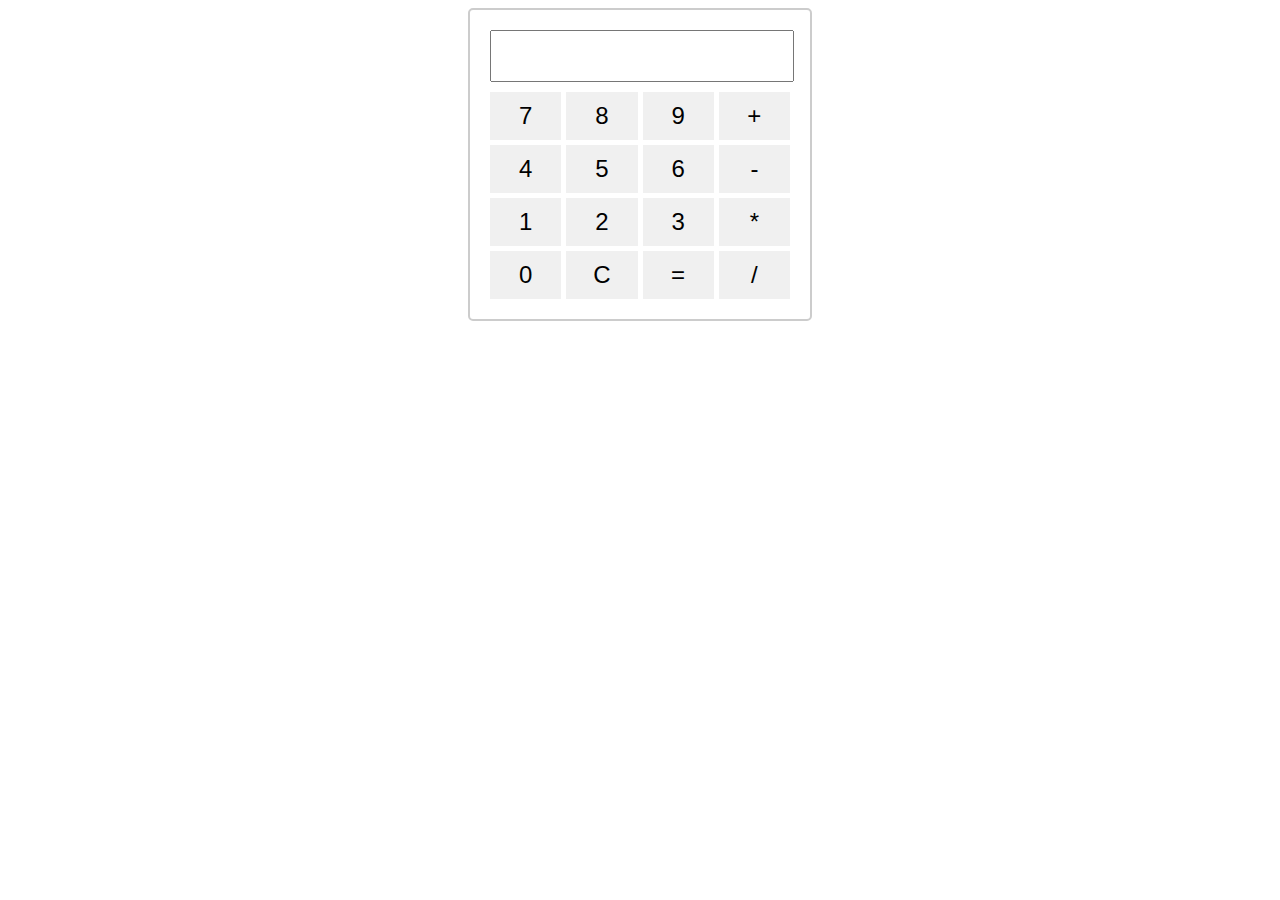
<file: Calculator/index.html>
<!DOCTYPE html>
<html lang="en">
<head>
    <meta charset="UTF-8">
    <meta name="viewport" content="width=device-width, initial-scale=1.0">
    <title>Basic Calculator</title>
    <link rel="stylesheet" href="styles.css">
</head>
<body>
    <div class="calculator">
        <input type="text" id="display" readonly>
        <div class="buttons">
            <button onclick="appendNumber('7')">7</button>
            <button onclick="appendNumber('8')">8</button>
            <button onclick="appendNumber('9')">9</button>
            <button onclick="setOperator('+')">+</button>
            <button onclick="appendNumber('4')">4</button>
            <button onclick="appendNumber('5')">5</button>
            <button onclick="appendNumber('6')">6</button>
            <button onclick="setOperator('-')">-</button>
            <button onclick="appendNumber('1')">1</button>
            <button onclick="appendNumber('2')">2</button>
            <button onclick="appendNumber('3')">3</button>
            <button onclick="setOperator('*')">*</button>
            <button onclick="appendNumber('0')">0</button>
            <button onclick="clearDisplay()">C</button>
            <button onclick="calculateResult()">=</button>
            <button onclick="setOperator('/')">/</button>
        </div>
    </div>
    <script src="script.js"></script>
</body>
</html>
</file>
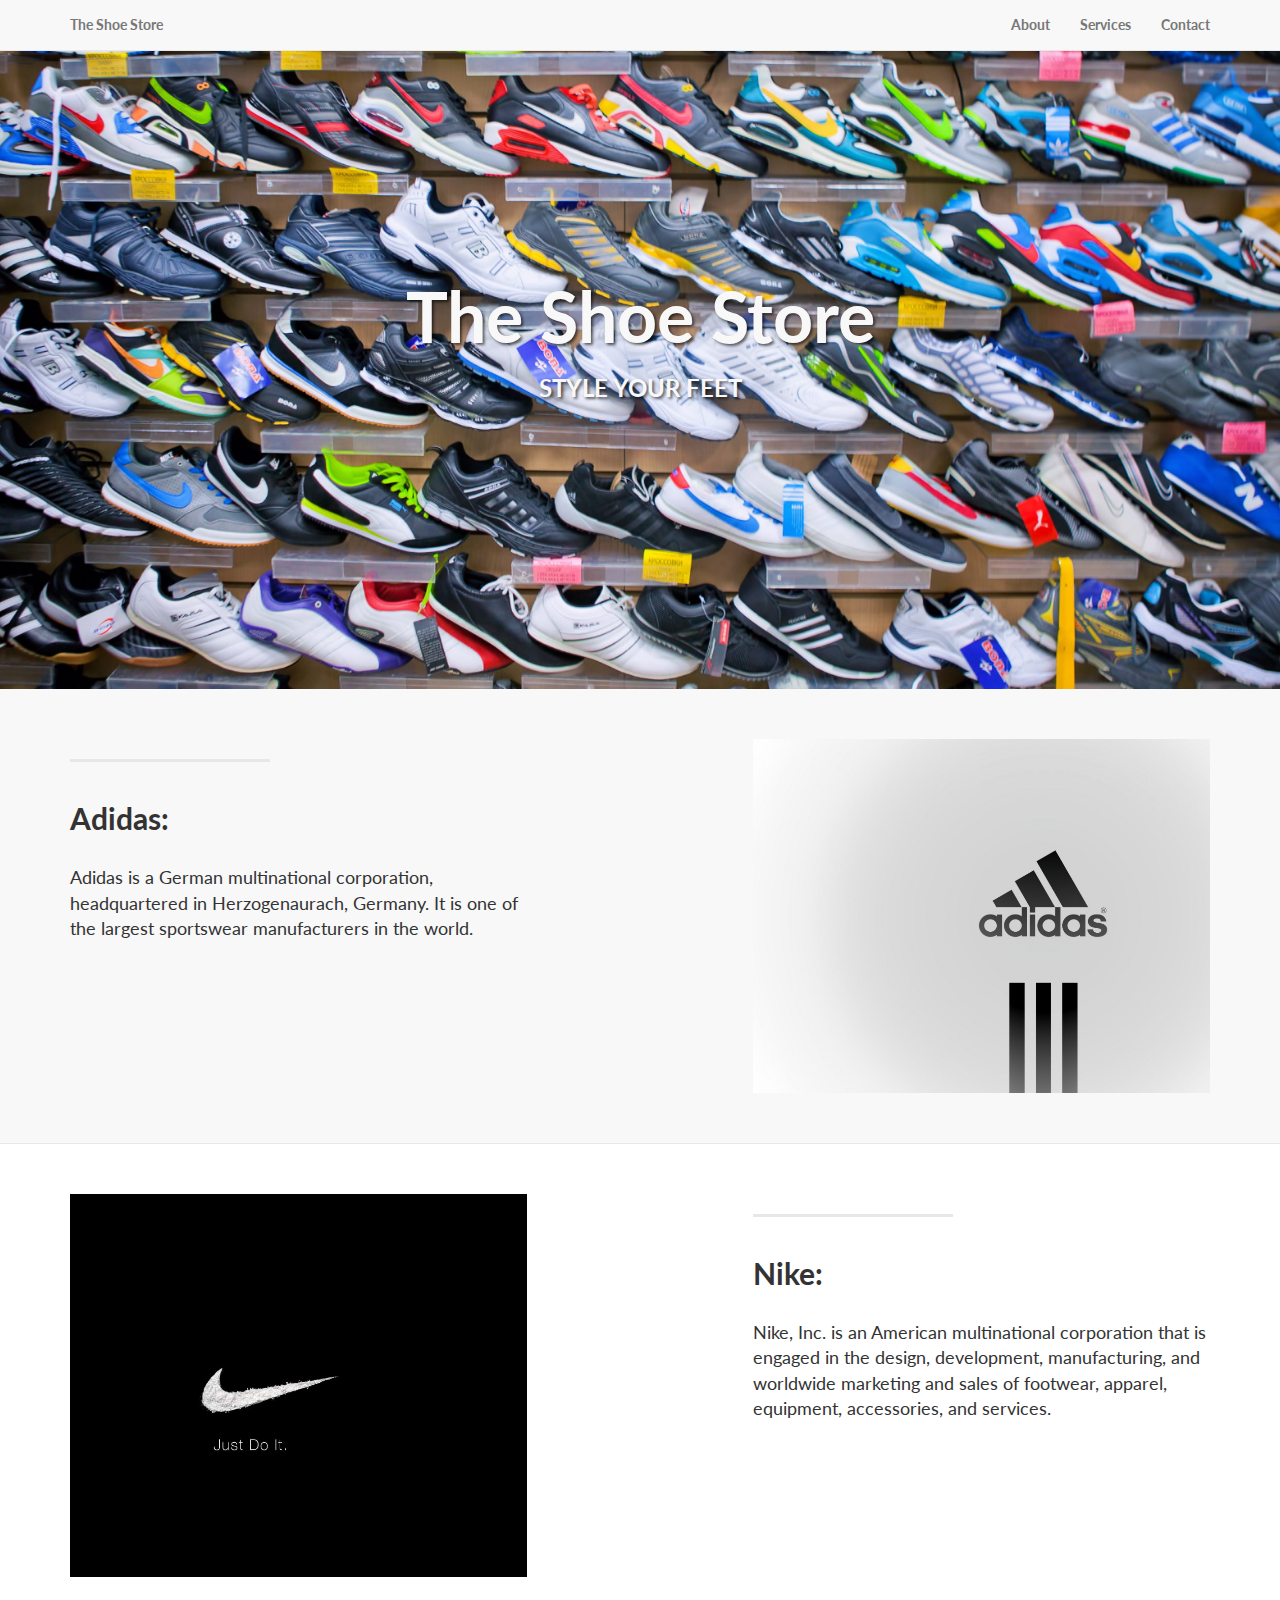
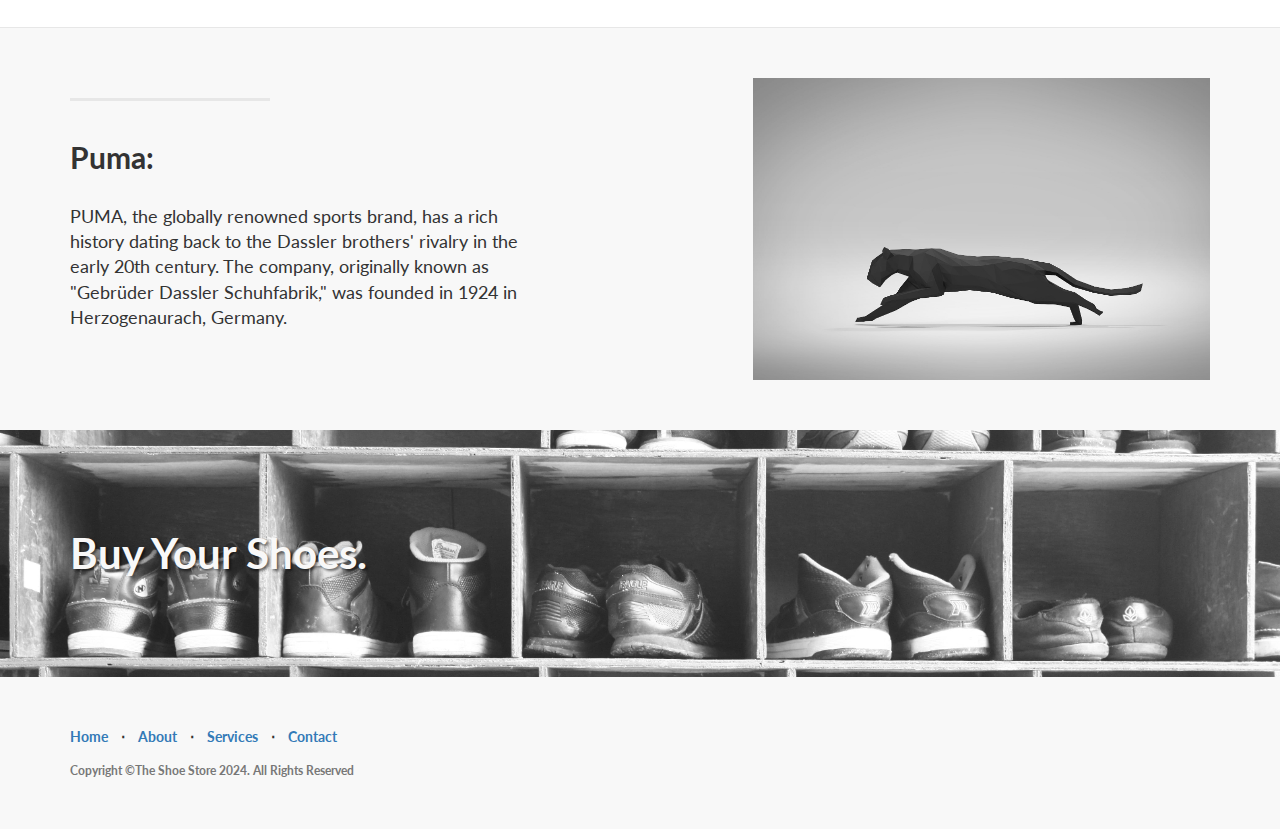
<file: Landing Page/index.html>
<!DOCTYPE html>
<html lang="en">

<head>

    <meta charset="utf-8">
    <meta http-equiv="X-UA-Compatible" content="IE=edge">
    <meta name="viewport" content="width=device-width, initial-scale=1">
    <meta name="description" content="">
    <meta name="author" content="">

    <title>Landing Page</title>

    <link href="css/bootstrap.min.css" rel="stylesheet">

    <link href="css/landing-page.css" rel="stylesheet">

    <link href="font-awesome/css/font-awesome.min.css" rel="stylesheet" type="text/css">
    <link href="https://fonts.googleapis.com/css?family=Lato:300,400,700,300italic,400italic,700italic" rel="stylesheet" type="text/css">


</head>

<body>

    <nav class="navbar navbar-default navbar-fixed-top topnav" role="navigation">
        <div class="container topnav">
            <div class="navbar-header">
                <button type="button" class="navbar-toggle" data-toggle="collapse" data-target="#bs-example-navbar-collapse-1">
                    <span class="sr-only">Toggle navigation</span>
                    <span class="icon-bar"></span>
                    <span class="icon-bar"></span>
                    <span class="icon-bar"></span>
                </button>
                <a class="navbar-brand topnav" href="#">The Shoe Store</a>
            </div>
            <div class="collapse navbar-collapse" id="bs-example-navbar-collapse-1">
                <ul class="nav navbar-nav navbar-right">
                    <li>
                        <a href="#about">About</a>
                    </li>
                    <li>
                        <a href="#services">Services</a>
                    </li>
                    <li>
                        <a href="#contact">Contact</a>
                    </li>
                </ul>
            </div>
        </div>
    </nav>
    <a name="about"></a>
    <div class="intro-header">
        <div class="container">

            <div class="row">
                <div class="col-lg-12">
                    <div class="intro-message">
                        <h1>The Shoe Store</h1>
                        <h3>STYLE YOUR FEET</h3>
                    </div>
                </div>
            </div>

        </div>

    </div>

	<a  name="services"></a>
    <div class="content-section-a">

        <div class="container">
            <div class="row">
                <div class="col-lg-5 col-sm-6">
                    <hr class="section-heading-spacer">
                    <div class="clearfix"></div>
                    <h2 class="section-heading">Adidas:<br></h2>
                    <p class="lead">Adidas is a German multinational corporation, headquartered in Herzogenaurach, Germany. It is one of the largest sportswear manufacturers in the world.</p>
                </div>
                <div class="col-lg-5 col-lg-offset-2 col-sm-6">
                    <img class="img-responsive" src="img/adidas.jpg" alt="">
                </div>
            </div>

        </div>

    </div>

    <div class="content-section-b">

        <div class="container">

            <div class="row">
                <div class="col-lg-5 col-lg-offset-1 col-sm-push-6  col-sm-6">
                    <hr class="section-heading-spacer">
                    <div class="clearfix"></div>
                    <h2 class="section-heading">Nike:</h2>
                    <p class="lead">Nike, Inc. is an American multinational corporation that is engaged in the design, development, manufacturing, and worldwide marketing and sales of footwear, apparel, equipment, accessories, and services.</p>
                </div>
                <div class="col-lg-5 col-sm-pull-6  col-sm-6">
                    <img class="img-responsive" src="img/nike.jpg" alt="">
                </div>
            </div>

        </div>

    </div>

    <div class="content-section-a">

        <div class="container">

            <div class="row">
                <div class="col-lg-5 col-sm-6">
                    <hr class="section-heading-spacer">
                    <div class="clearfix"></div>
                    <h2 class="section-heading">Puma:</h2>
                    <p class="lead">PUMA, the globally renowned sports brand, has a rich history dating back to the Dassler brothers' rivalry in the early 20th century. The company, originally known as "Gebrüder Dassler Schuhfabrik," was founded in 1924 in Herzogenaurach, Germany.</p>
                </div>
                <div class="col-lg-5 col-lg-offset-2 col-sm-6">
                    <img class="img-responsive" src="img/puma.jpg" alt="">
                </div>
            </div>

        </div>

    </div>

	<a  name="contact"></a>
    <div class="banner">

        <div class="container">

            <div class="row">
                <div class="col-lg-6">
                    <h2>Buy Your Shoes.</h2>
                </div>
            </div>

        </div>

    </div>
    <footer>
        <div class="container">
            <div class="row">
                <div class="col-lg-12">
                    <ul class="list-inline">
                        <li>
                            <a href="#">Home</a>
                        </li>
                        <li class="footer-menu-divider">&sdot;</li>
                        <li>
                            <a href="#about">About</a>
                        </li>
                        <li class="footer-menu-divider">&sdot;</li>
                        <li>
                            <a href="#services">Services</a>
                        </li>
                        <li class="footer-menu-divider">&sdot;</li>
                        <li>
                            <a href="#contact">Contact</a>
                        </li>
                    </ul>
                    <p class="copyright text-muted small">Copyright &copy;The Shoe Store 2024. All Rights Reserved</p>
                </div>
            </div>
        </div>
    </footer>
    <script src="js/jquery.js"></script>
    <script src="js/bootstrap.min.js"></script>

</body>

</html>
</file>
<file: Calculator/styles.css>
.calculator {
    width: 300px;
    margin: 0 auto;
    padding: 20px;
    border: 2px solid #ccc;
    border-radius: 5px;
    text-align: center;
}

.calculator input {
    width: calc(100% - 20px);
    margin-bottom: 10px;
    padding: 10px;
    font-size: 1.5rem;
}

.buttons {
    display: grid;
    grid-template-columns: repeat(4, 1fr);
    grid-gap: 5px;
}

.buttons button {
    padding: 10px;
    font-size: 1.5rem;
    border: none;
    cursor: pointer;
    background-color: #f0f0f0;
}

.buttons button:hover {
    background-color: #e0e0e0;
}
</file>
<file: Landing Page/css/landing-page.css>
body,
html {
    width: 100%;
    height: 100%;
}

body,
h1,
h2,
h3,
h4,
h5,
h6 {
    font-family: "Lato","Helvetica Neue",Helvetica,Arial,sans-serif;
    font-weight: 700;
}

.topnav {
    font-size: 14px; 
}

.lead {
    font-size: 18px;
    font-weight: 400;
}

.intro-header {
    padding-top: 50px; 
    padding-bottom: 50px;
    text-align: center;
    color: #f8f8f8;
    background: url(../img/intro-bg.jpg) no-repeat center center;
    background-size: cover;
}

.intro-message {
    position: relative;
    padding-top: 20%;
    padding-bottom: 20%;
}

.intro-message > h1 {
    margin: 0;
    text-shadow: 2px 2px 3px rgba(0,0,0,0.6);
    font-size: 5em;
}

.intro-divider {
    width: 400px;
    border-top: 1px solid #f8f8f8;
    border-bottom: 1px solid rgba(0,0,0,0.2);
}

.intro-message > h3 {
    text-shadow: 2px 2px 3px rgba(0,0,0,0.6);
}

@media(max-width:767px) {
    .intro-message {
        padding-bottom: 15%;
    }

    .intro-message > h1 {
        font-size: 3em;
    }

    ul.intro-social-buttons > li {
        display: block;
        margin-bottom: 20px;
        padding: 0;
    }

    ul.intro-social-buttons > li:last-child {
        margin-bottom: 0;
    }

    .intro-divider {
        width: 100%;
    }
}

.network-name {
    text-transform: uppercase;
    font-size: 14px;
    font-weight: 400;
    letter-spacing: 2px;
}

.content-section-a {
    padding: 50px 0;
    background-color: #f8f8f8;
}

.content-section-b {
    padding: 50px 0;
    border-top: 1px solid #e7e7e7;
    border-bottom: 1px solid #e7e7e7;
}

.section-heading {
    margin-bottom: 30px;
}

.section-heading-spacer {
    float: left;
    width: 200px;
    border-top: 3px solid #e7e7e7;
}

.banner {
    padding: 100px 0;
    color: #f8f8f8;
    background: url(../img/banner-bg.jpg) no-repeat center center;
    background-size: cover;
}

.banner h2 {
    margin: 0;
    text-shadow: 2px 2px 3px rgba(0,0,0,0.6);
    font-size: 3em;
}

.banner ul {
    margin-bottom: 0;
}

.banner-social-buttons {
    float: right;
    margin-top: 0;
}

@media(max-width:1199px) {
    ul.banner-social-buttons {
        float: left;
        margin-top: 15px;
    }
}

@media(max-width:767px) {
    .banner h2 {
        margin: 0;
        text-shadow: 2px 2px 3px rgba(0,0,0,0.6);
        font-size: 3em;
    }

    ul.banner-social-buttons > li {
        display: block;
        margin-bottom: 20px;
        padding: 0;
    }

    ul.banner-social-buttons > li:last-child {
        margin-bottom: 0;
    }
}

footer {
    padding: 50px 0;
    background-color: #f8f8f8;
}

p.copyright {
    margin: 15px 0 0;
}
</file>
